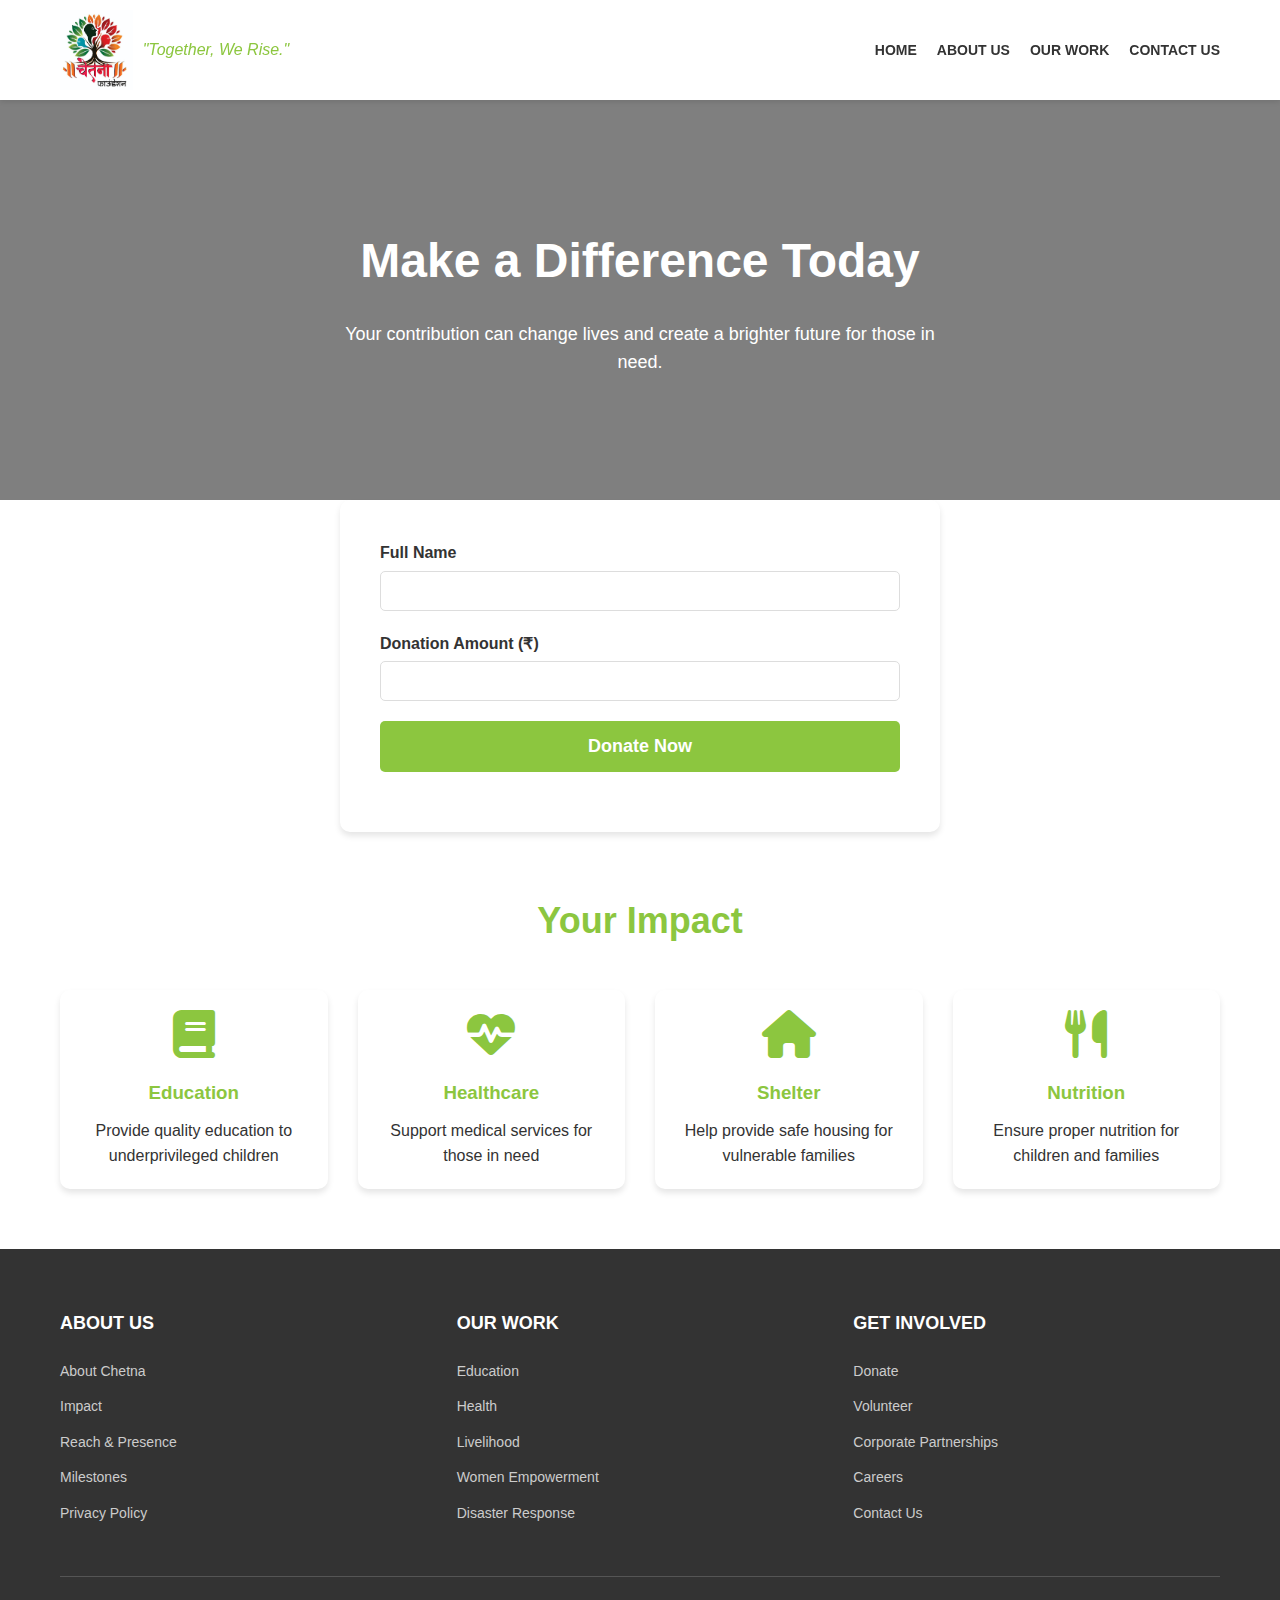
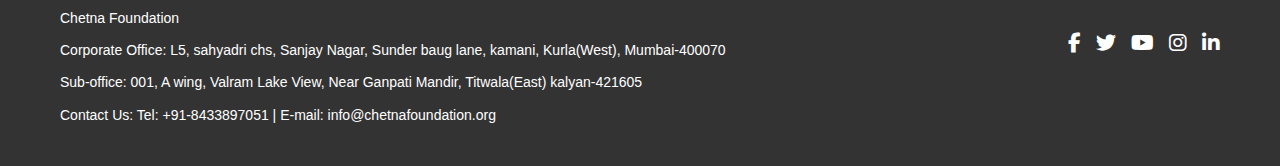
<file: donation.html>
<!DOCTYPE html>
<html lang="en">
<head>
    <meta charset="UTF-8">
    <meta name="viewport" content="width=device-width, initial-scale=1.0">
    <title>Donate - Chetna Foundation</title>
    <link rel="stylesheet" href="./donationStyles.css">
    <link rel="stylesheet" href="https://cdnjs.cloudflare.com/ajax/libs/font-awesome/6.4.0/css/all.min.css">
    <link rel="icon" href="./chetnaFoudationlogo.jpg" type="image/x-icon">
</head>
<body>
    <header>
        <div class="container">
            <div class="logo-container">
                <img src="./chetnaFoudationlogo.jpg" alt="Chetna Foundation Logo" class="logo">
                <p>"Together, We Rise."</p>
            </div>
            <nav id="nav-menu">
                <ul>
                    <li><a href="index.html">HOME</a></li>
                    <li><a href="index.html#about">ABOUT US</a></li>
                    <li><a href="index.html#programmes">OUR WORK</a></li>
                    <li><a href="index.html#footer">CONTACT US</a></li>
                </ul>
            </nav>
            <button class="menu-btn" id="menu-btn"><i class="fas fa-bars"></i></button>
        </div>
    </header>

    <main>
        <section class="donation-hero">
            <h1>Make a Difference Today</h1>
            <p>Your contribution can change lives and create a brighter future for those in need.</p>
        </section>

        <form id="donation-form">
            <div class="form-group">
                <label for="name">Full Name</label>
                <input type="text" id="name" name="name" required>
            </div>
            <div class="form-group">
                <label for="amount">Donation Amount (₹)</label>
                <input type="number" id="amount" name="amount" min="1" required>
            </div>
            <div class="form-group">
                <button type="submit" class="donate-btn">Donate Now</button>
            </div>
        </form>

        </section>

        <section class="impact">
            <div class="container">
                <h2>Your Impact</h2>
                <div class="impact-grid">
                    <div class="impact-item">
                        <i class="fas fa-book"></i>
                        <h3>Education</h3>
                        <p>Provide quality education to underprivileged children</p>
                    </div>
                    <div class="impact-item">
                        <i class="fas fa-heartbeat"></i>
                        <h3>Healthcare</h3>
                        <p>Support medical services for those in need</p>
                    </div>
                    <div class="impact-item">
                        <i class="fas fa-home"></i>
                        <h3>Shelter</h3>
                        <p>Help provide safe housing for vulnerable families</p>
                    </div>
                    <div class="impact-item">
                        <i class="fas fa-utensils"></i>
                        <h3>Nutrition</h3>
                        <p>Ensure proper nutrition for children and families</p>
                    </div>
                </div>
            </div>
        </section>
    </main>

    <footer>
        <div class="container">
            <div class="footer-grid">
                <div class="footer-column">
                    <h3>ABOUT US</h3>
                    <ul>
                        <li><a href="#">About Chetna</a></li>
                        <li><a href="#">Impact</a></li>
                        <li><a href="#">Reach & Presence</a></li>
                        <li><a href="#">Milestones</a></li>
                        <li><a href="#">Privacy Policy</a></li>
                    </ul>
                </div>
                <div class="footer-column">
                    <h3>OUR WORK</h3>
                    <ul>
                        <li><a href="#">Education</a></li>
                        <li><a href="#">Health</a></li>
                        <li><a href="#">Livelihood</a></li>
                        <li><a href="#">Women Empowerment</a></li>
                        <li><a href="#">Disaster Response</a></li>
                    </ul>
                </div>
                <div class="footer-column">
                    <h3>GET INVOLVED</h3>
                    <ul>
                        <li><a href="#">Donate</a></li>
                        <li><a href="#">Volunteer</a></li>
                        <li><a href="#">Corporate Partnerships</a></li>
                        <li><a href="#">Careers</a></li>
                        <li><a href="#">Contact Us</a></li>
                    </ul>
                </div>
            </div>
            <div class="footer-bottom">
                <div class="contact-info">
                    <p>Chetna Foundation</p>
                    <p>Corporate Office: L5, sahyadri chs, Sanjay Nagar, Sunder baug lane, kamani, Kurla(West), Mumbai-400070</p>
                    <p>Sub-office: 001, A wing, Valram Lake View, Near Ganpati Mandir, Titwala(East) kalyan-421605</p>
                    <p>Contact Us: Tel: +91-8433897051 | E-mail: info@chetnafoundation.org</p>
                </div>
                <div class="social-icons">
                    <a href="#"><i class="fab fa-facebook-f"></i></a>
                    <a href="#"><i class="fab fa-twitter"></i></a>
                    <a href="#"><i class="fab fa-youtube"></i></a>
                    <a href="#"><i class="fab fa-instagram"></i></a>
                    <a href="#"><i class="fab fa-linkedin-in"></i></a>
                </div>
            </div>
        </div>
    </footer>

    <script src="donation-script.js"></script>
</body>
</html>
</file>
<file: donationStyles.css>
/* Reset and base styles */
* {
    margin: 0;
    padding: 0;
    box-sizing: border-box;
  }
  
  body {
    font-family: Arial, sans-serif;
    line-height: 1.6;
    color: #333;
  }
  
  .container {
    max-width: 1200px;
    margin: 0 auto;
    padding: 0 20px;
  }
  
  /* Header styles */
  header {
    background-color: #fff;
    box-shadow: 0 2px 5px rgba(0, 0, 0, 0.1);
    position: sticky;
    top: 0;
    z-index: 1000;
    width: 100%;
  }
  
  header .container {
    display: flex;
    justify-content: space-between;
    align-items: center;
    padding: 10px 20px;
  }
  
  .logo-container {
    display: flex;
    align-items: center;
  }
  
  .logo {
    height: 80px;
    width: auto;
    margin-right: 10px;
  }
  
  .logo-container p {
    font-style: italic;
    color: #8cc63f;
  }
  
  nav ul {
    display: flex;
    list-style: none;
  }
  
  nav ul li {
    margin-left: 20px;
  }
  
  nav ul li a {
    text-decoration: none;
    color: #333;
    font-size: 14px;
    font-weight: bold;
    transition: color 0.3s ease;
  }
  
  nav ul li a:hover {
    color: #8cc63f;
  }
  
  .menu-btn {
    display: none;
    background: none;
    border: none;
    font-size: 24px;
    cursor: pointer;
  }
  
  /* Donation Hero section */
  .donation-hero {
    background-image: url("https://source.unsplash.com/random/1600x900/?charity,helping");
    background-size: cover;
    background-position: center;
    height: 400px;
    display: flex;
    flex-direction: column;
    align-items: center;
    justify-content: center;
    text-align: center;
    color: #fff;
    position: relative;
  }
  
  .donation-hero::before {
    content: "";
    position: absolute;
    top: 0;
    left: 0;
    right: 0;
    bottom: 0;
    background-color: rgba(0, 0, 0, 0.5);
  }
  
  .donation-hero h1 {
    font-size: 48px;
    margin-bottom: 20px;
    position: relative;
    z-index: 1;
  }
  
  .donation-hero p {
    font-size: 18px;
    max-width: 600px;
    position: relative;
    z-index: 1;
  }
  
  /* Donation Form section */
  .donation-form {
    padding: 60px 0;
    background-color: #f9f9f9;
  }
  
  .donation-form h2 {
    text-align: center;
    margin-bottom: 40px;
    font-size: 36px;
    color: #8cc63f;
  }
  
  #donation-form {
    max-width: 600px;
    margin: 0 auto;
    background-color: #fff;
    padding: 40px;
    border-radius: 10px;
    box-shadow: 0 4px 6px rgba(0, 0, 0, 0.1);
  }
  
  .form-group {
    margin-bottom: 20px;
  }
  
  .form-group label {
    display: block;
    margin-bottom: 5px;
    font-weight: bold;
  }
  
  .form-group input,
  .form-group select,
  .form-group textarea {
    width: 100%;
    padding: 10px;
    border: 1px solid #ddd;
    border-radius: 5px;
    font-size: 16px;
  }
  
  .form-group textarea {
    resize: vertical;
  }
  
  .donate-btn {
    background-color: #8cc63f;
    color: #fff;
    border: none;
    padding: 15px 30px;
    font-size: 18px;
    font-weight: bold;
    cursor: pointer;
    transition: background-color 0.3s ease;
    border-radius: 5px;
    width: 100%;
  }
  
  .donate-btn:hover {
    background-color: #7ab52f;
  }
  
  /* Impact section */
  .impact {
    padding: 60px 0;
  }
  
  .impact h2 {
    text-align: center;
    margin-bottom: 40px;
    font-size: 36px;
    color: #8cc63f;
  }
  
  .impact-grid {
    display: grid;
    grid-template-columns: repeat(auto-fit, minmax(250px, 1fr));
    gap: 30px;
  }
  
  .impact-item {
    text-align: center;
    padding: 20px;
    border-radius: 10px;
    box-shadow: 0 4px 6px rgba(0, 0, 0, 0.1);
    transition: transform 0.3s ease;
  }
  
  .impact-item:hover {
    transform: translateY(-5px);
  }
  
  .impact-item i {
    font-size: 48px;
    margin-bottom: 20px;
    color: #8cc63f;
  }
  
  .impact-item h3 {
    margin-bottom: 10px;
    color: #8cc63f;
  }
  
  /* Footer styles */
  footer {
    background-color: #333;
    color: #fff;
    padding: 60px 0 30px;
  }
  
  .footer-grid {
    display: grid;
    grid-template-columns: repeat(auto-fit, minmax(200px, 1fr));
    gap: 30px;
    margin-bottom: 40px;
  }
  
  .footer-column h3 {
    margin-bottom: 20px;
    font-size: 18px;
  }
  
  .footer-column ul {
    list-style: none;
  }
  
  .footer-column ul li {
    margin-bottom: 10px;
  }
  
  .footer-column ul li a {
    color: #ccc;
    text-decoration: none;
    font-size: 14px;
    transition: color 0.3s ease;
  }
  
  .footer-column ul li a:hover {
    color: #8cc63f;
  }
  
  .footer-bottom {
    border-top: 1px solid #555;
    padding-top: 30px;
    display: flex;
    flex-wrap: wrap;
    justify-content: space-between;
  }
  
  .contact-info p {
    margin-bottom: 10px;
    font-size: 14px;
  }
  
  .social-icons {
    display: flex;
    gap: 15px;
    margin-top: 20px;
  }
  
  .social-icons a {
    color: #fff;
    font-size: 20px;
    transition: color 0.3s ease;
  }
  
  .social-icons a:hover {
    color: #8cc63f;
  }
  
  /* Responsive styles */
  @media (max-width: 768px) {
    header .container {
      flex-wrap: wrap;
    }
  
    nav {
      display: none;
      width: 100%;
      order: 3;
    }
  
    nav.active {
      display: block;
    }
  
    nav ul {
      flex-direction: column;
      align-items: center;
    }
  
    nav ul li {
      margin: 10px 0;
    }
  
    .menu-btn {
      display: block;
      order: 2;
    }
  
    .donation-hero h1 {
      font-size: 36px;
    }
  
    .donation-hero p {
      font-size: 16px;
    }
  
    .impact-grid {
      grid-template-columns: 1fr;
    }
  
    #donation-form {
      padding: 20px;
    }
  }
  
  /* Animations */
  @keyframes fadeIn {
    from {
      opacity: 0;
    }
    to {
      opacity: 1;
    }
  }
  
  .fade-in {
    animation: fadeIn 1s ease-in-out;
  }
  
  /* QR Code Popup */
.qr-popup {
  display: none;
  position: fixed;
  top: 0;
  left: 0;
  width: 100%;
  height: 100%;
  background: rgba(0, 0, 0, 0.7);
  justify-content: center;
  align-items: center;
}

.qr-popup-content {
  background: #fff;
  padding: 20px;
  border-radius: 10px;
  text-align: center;
  position: relative;
  width: 90%;
  max-width: 400px;
}

.qr-popup-content h2 {
  margin-bottom: 15px;
}

.qr-popup-content img {
  width: 100%;
  max-width: 300px;
  border-radius: 10px;
}

.qr-popup-content p {
  margin-top: 10px;
  font-size: 14px;
  color: #555;
}

.close-btn {
  position: absolute;
  top: 10px;
  right: 15px;
  font-size: 20px;
  cursor: pointer;
  color: #333;
}

.close-btn:hover {
  color: red;
}
</file>
